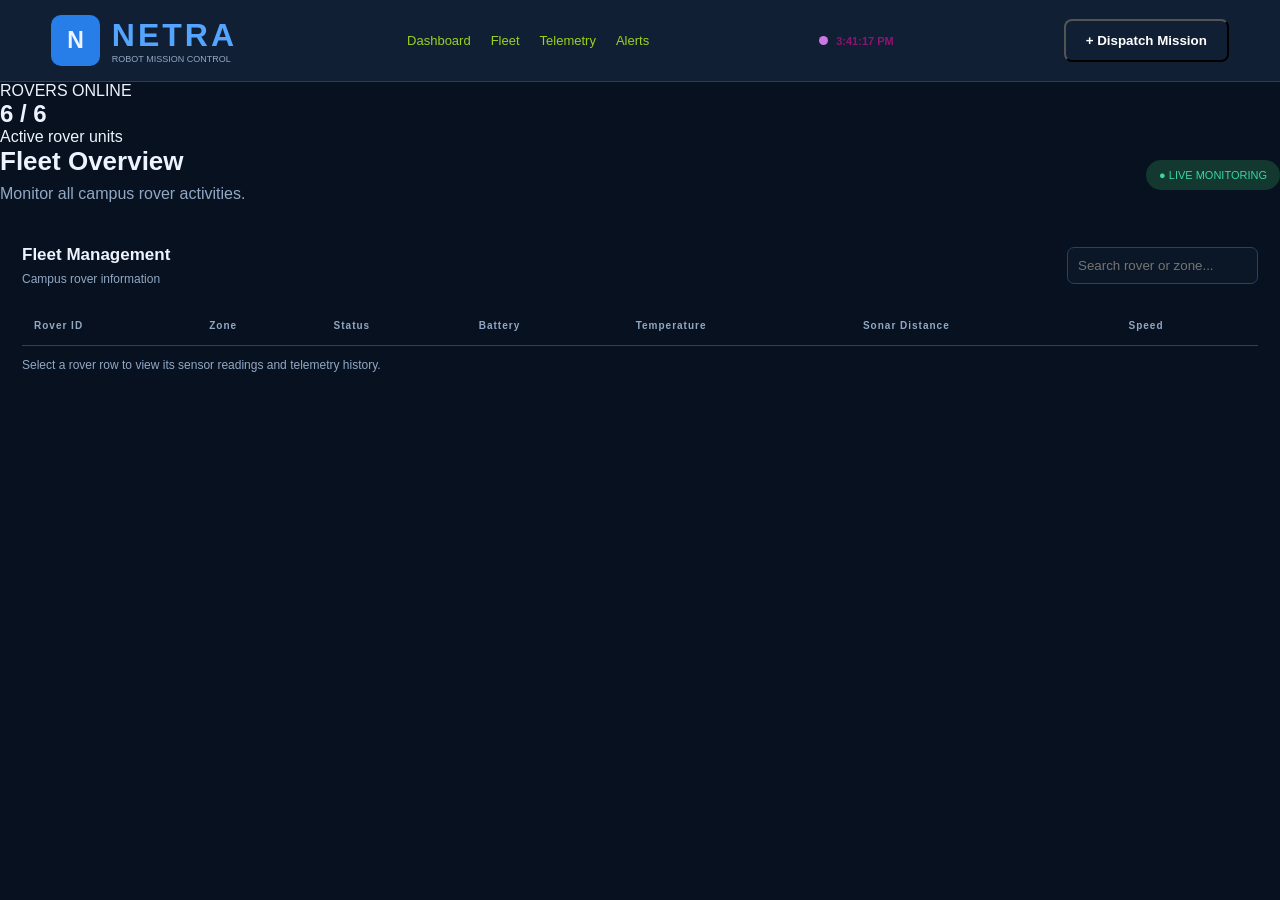
<file: index.html>
<!DOCTYPE html>
<html lang="en">

<head>
    <meta charset="UTF-8">

    <meta name="viewport"
        content="width=device-width, initial-scale=1.0">

    <title>NETRA Robot Monitoring System</title>

    <!-- External CSS -->
    <link rel="stylesheet" href="style.css">
</head>

<body>

    <!-- HEADER / NAVIGATION BAR -->
    <header class="topbar">

        <div class="brand">
            <div class="brand-logo">N</div>

            <div>
                <h1>NETRA</h1>
                <p>ROBOT MISSION CONTROL</p>
            </div>
        </div>

        <nav>
            <a href="#dashboard">Dashboard</a>
            <a href="#fleet">Fleet</a>
            <a href="#telemetry">Telemetry</a>
            <a href="#alerts">Alerts</a>
        </nav>

        <div class="header-right">
            <span class="online-dot"></span>
            <strong id="clock">
                SYSTEM ONLINE --:--:--
            </strong>
        </div>

        <button id="dispatch-open" type="button">
            + Dispatch Mission
        </button>

    </header>


    <!-- MAIN CONTENT -->
    <main class="page">

        <!-- KPI SECTION -->
        <section class="kpi-grid">

            <article class="kpi-card">
                <span>ROVERS ONLINE</span>
                <h2 id="online-count">6 / 6</h2>
                <p>Active rover units</p>
            </article>

        </section>


        <!-- FLEET OVERVIEW HEADING -->
        <section id="dashboard" class="section-heading">

            <div>
                <h2>Fleet Overview</h2>
                <p>Monitor all campus rover activities.</p>
            </div>

            <span class="live-tag">
                ● LIVE MONITORING
            </span>

        </section>


        <!-- FLEET MANAGEMENT PANEL -->
        <section class="panel" id="fleet">

            <!-- PANEL TITLE -->
            <div class="panel-title">

                <div>
                    <h2>Fleet Management</h2>
                    <p>Campus rover information</p>
                </div>

                <!-- SEARCH BOX -->
                <input
                    type="search"
                    id="rover-search"
                    placeholder="Search rover or zone..."
                >

            </div>


            <!-- FLEET TABLE -->
            <div class="table-container">

                <table>

                    <thead>
                        <tr>
                            <th>Rover ID</th>
                            <th>Zone</th>
                            <th>Status</th>
                            <th>Battery</th>
                            <th>Temperature</th>
                            <th>Sonar Distance</th>
                            <th>Speed</th>
                        </tr>
                    </thead>

                    <!-- JavaScript adds table rows here -->
                    <tbody id="fleet-body"></tbody>

                </table>

            </div>

            <!-- TABLE NOTE -->
            <p class="table-note">
                Select a rover row to view its sensor readings
                and telemetry history.
            </p>

        </section>

    </main>


    <!-- EXTERNAL JAVASCRIPT -->
    <script src="script.js"></script>

</body>
</html>
</file>
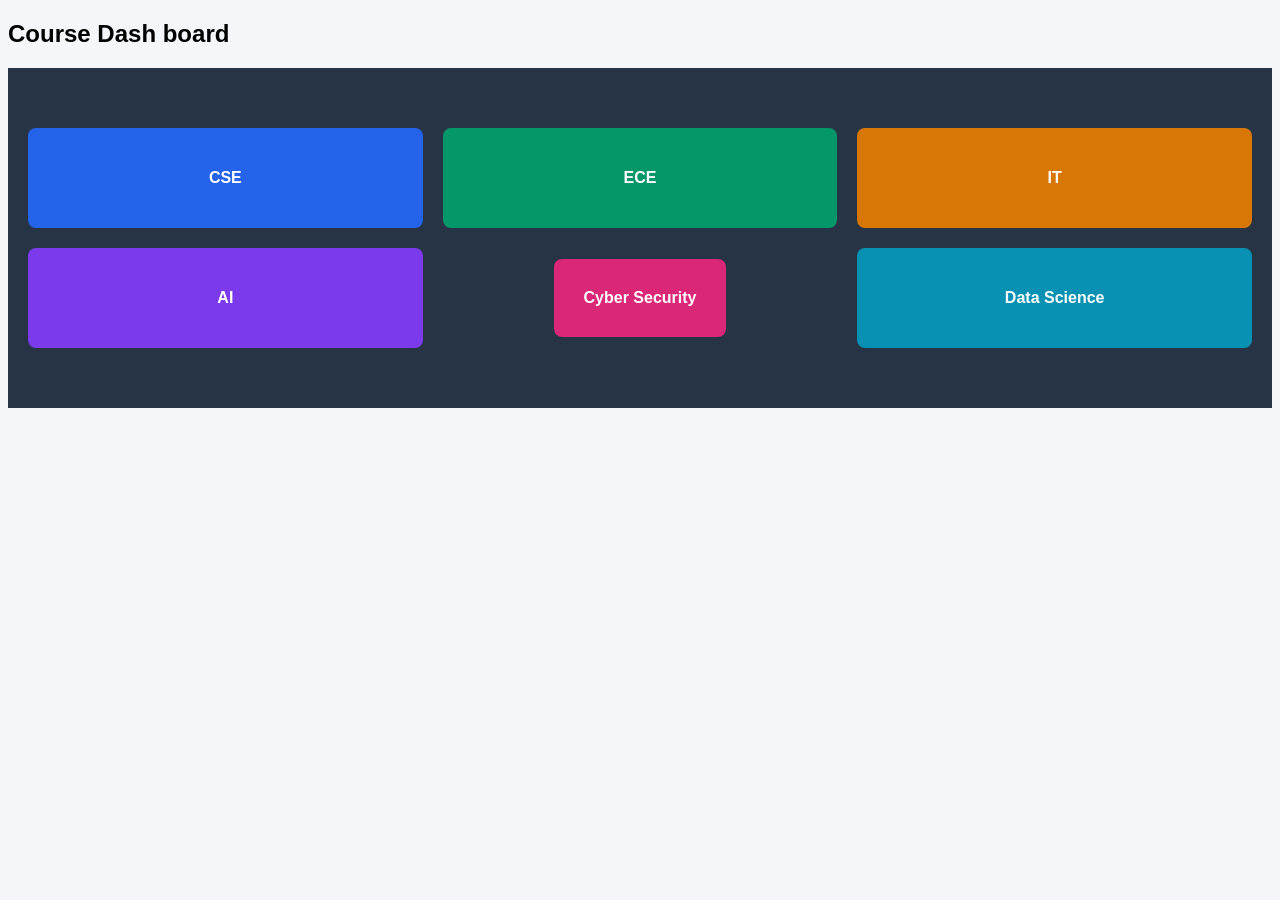
<file: grid_example.html>
<!DOCTYPE html>
<html lang="en">
<head>
    
    <title>Grid Example</title>
    <style>

        body{
            font-family:Arial;
            background-color: #f4f6f9;
        }
        .container{
            display: grid;
            grid-template-columns: 1fr 1fr 1fr;
            grid-template-rows: 100px 100px;
            grid-template-areas: 
                  "cse ece it"
                  " ai cyber data";
                  grid-auto-columns: 150px;
                  grid-auto-rows: 100px;
                  grid-auto-flow: row;

                  justify-items: stretch;
                  align-items: stretch;
                  place-items: stretch;

                  justify-content: center;
                  align-content: center;
                  place-content: center;

                  gap: 20px;
                  row-gap: 20px;
                  column-gap: 20px;

                  background-color: #263445;
                  padding: 20px;
                  min-height: 300px;
        }
        .box{
            color: white;
            padding: 30px;
            text-align: center;
            font-weight: bold;
            border-radius: 8px;

            display: grid;
            place-items: center;
        }
        .box:nth-child(1){
            background-color: #2563eb;
            grid-area: cse;
        }
        .box:nth-child(2){
            background-color: #059669;
            grid-area: ece;
            grid-column: 2;
            grid-row: 1;
        }
        .box:nth-child(3){
            background-color: #d97706;
            grid-area: it;
        }
        .box:nth-child(4){
            background-color: #7c3aed;
             grid-area: ai;
        }
        .box:nth-child(5){
            background-color: #db2777;
            grid-area: cyber;
            justify-self: center;
            align-self: center;
            place-self: center;
        }
        .box:nth-child(6){
            background-color: #0891b2;
            grid-area: data;
        }
    </style>
</head>
<body>
    <h2>Course Dash board</h2>
    <div class="container">
        <div class="box">CSE</div>
        <div class="box">ECE</div>
        <div class="box">IT</div>
        <div class="box">AI</div>
        <div class="box">Cyber Security</div>
        <div class="box">Data Science</div>
    </div>
    
</body>
</html>
</file>
<file: style.css>
* {
    box-sizing:  border-box;
    margin: 0;
    padding: 0;
}
html {
    scroll-behavior: smooth;
}
body {
    background: #08111f;
    color: #edf4ff;
    font-family:Arial, sans-serif;
    min-height: 100vh;
}
button {
    background: #287ee8;
    background: 0;
    color:white;
    padding:12px 20px;
    border-radius: 8px;
    cursor: pointer;
    font-weight: bold;
}
button:hover {
    background: #1765c3;
}
.brand {
    display: flex;
    align-items: center;
    gap: 12px;
}
.brand-logo {
    background: #287ee8;
    border-radius: 10px;
    padding: 12px 16px;
    font-size: 23px;
    font-weight: bold;
}
.brand h1 {
    color: #54a5ff;
    letter-spacing: 3px;
}
.brand p {
    font-size: 9px;
    color: #91a8c5;
}
.topbar {
    min-height: 82px;
    display: flex;
    align-items: center;
    justify-content: space-between;
    gap: 20px;
    padding: 15px 4%;
    background: #111f34;
    border-bottom: 1px solid #2a3d59;
}
nav {
    display: flex;
    gap: 20px;
}
nav a {
    color: #9ad220;
    text-decoration: none;
    font-size: 13px;
}
nav a:hover {
    color: #54a5ff;
}
.header-right {
    display: flex;
    align-items:center;
    gap:8px;
    color:#8f1370;
    font-size: 11px;
}
.online-dot {
    width: 9px;
    height: 9px;
    background: #cd77e2;
    border-radius: 50%;
}
.section-heading {
    display: flex;
    justify-content: space-between;
    align-items: center;
    margin-bottom: 20px;
}
.section-heading h2 {
    font-size: 26px;
    margin-bottom: 8px;
}
.section-heading p {
    color: #91a8c5;
}
.live-tag {
    color: #39d6a0;
    background: #12382f;
    padding: 9px 13px;
    border-radius: 20px;
    font-size: 11px;
    white-space: nowrap;
}
.panel {
    padding: 22px;
    margin-bottom: 20px;
    min-width: 0;
}
.panel-title {
    display: flex;
    align-items: center;
    justify-content: space-between;
    gap: 12px;
    margin-bottom: 20px;
}
.panel-title h2, .panel h2 {
    font-size: 17px;
    margin-bottom: 7px;
}
.panel-title p {
    color: #91a8c5;
    font-size: 12px;
}
#rover-search, .metric-heading select {
    background: #0b1627;
    border: 1px solid #2a4262;
    color: white;
    padding: 10px;
    border-radius: 7px;
}
.table-container {
    width: 100%;
    overflow-x: auto;
}
table {
    width: 100%;
    min-width: 850px;
    border-collapse: collapse;
}
th, td {
    padding: 14px 12px;
    border-bottom: 1px solid #2a4262;
    text-align: left;
    font-size: 12px;
}
th {
    color: #91a8c5;
    font-size: 10px;
    letter-spacing: 1px;
}
td {
    color: #dce8f8;
}
tbody tr {
    cursor: pointer;
}
tbody tr:hover {
    background: #1b304b;
}
tbody tr.selected-row {
    background: #254568;
    outline: 1px solid #438cff;
}
tbody td:nth-child(3) {
    color: #39d6a0;
    font-weight: bold;
}
.table-note, .metric-note {
    color: #91a8c5;
    font-size: 12px;
    margin-top: 12px;
}
</file>
